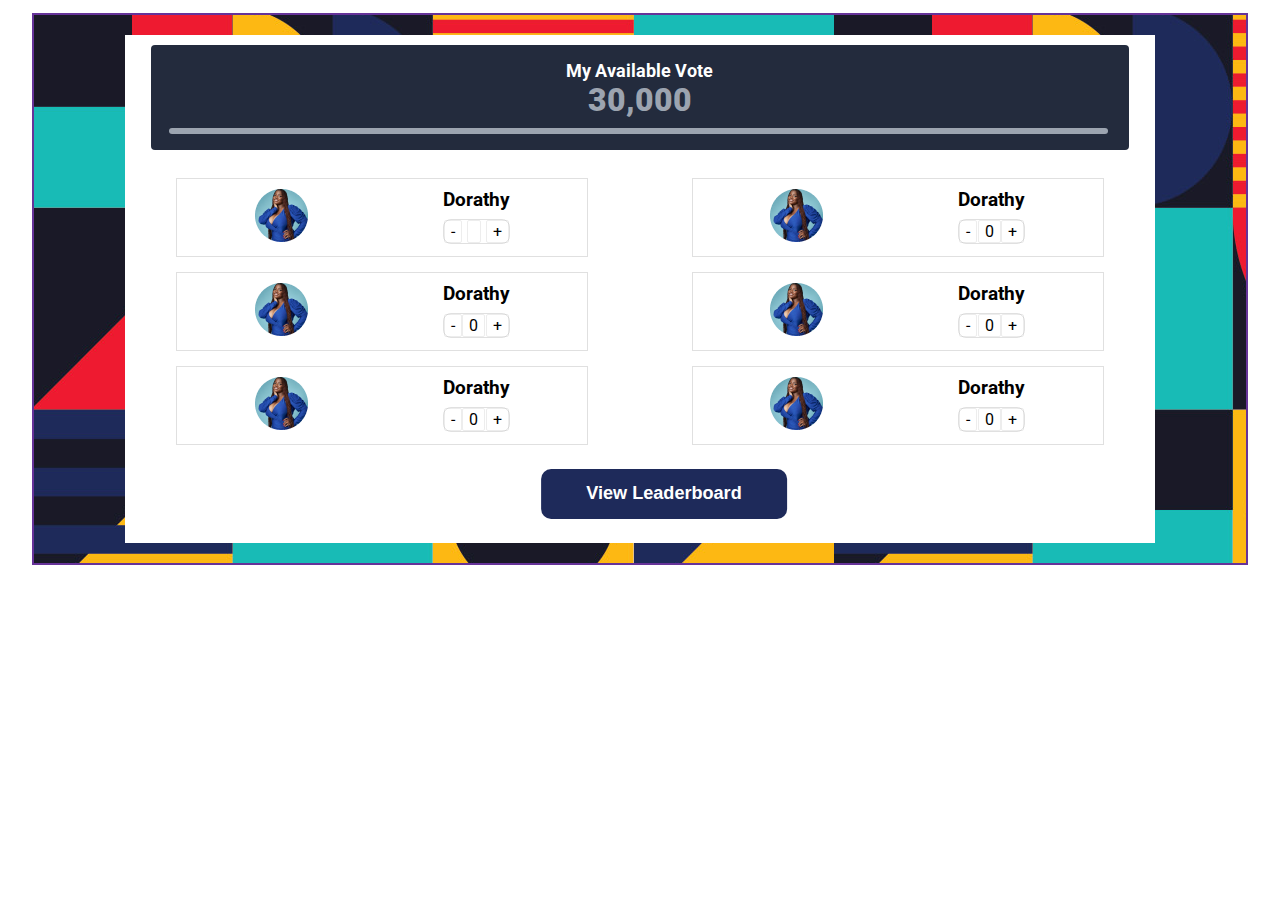
<file: index.html>
<!DOCTYPE html>
<html lang="en">
<head>
    <meta charset="UTF-8">
    <meta http-equiv="X-UA-Compatible" content="IE=edge">
    <meta name="viewport" content="width=device-width, initial-scale=1.0">
    <title>Document</title>
    <link rel="stylesheet" href="style.css">
    <link rel="preconnect" href="https://fonts.googleapis.com">
    <link rel="preconnect" href="https://fonts.gstatic.com" crossorigin>
    <link href="https://fonts.googleapis.com/css2?family=Montserrat:wght@700&family=Open+Sans&family=Roboto:wght@700&display=swap" rel="stylesheet">
</head>
<body>

    <div class="container">

        <div class="content">


            <!-- rectangular section of the first page -->
            <div class="header">
                <h3 class="m-a-v">My Available Vote</h3>
                <div class="total-vote" id="voteTotal">30,000</div>
                <div class="empty"></div>
                <div class="amount-volume" id="volume"></div>

            </div>
            <br>
            <br>
            <!-- END OF RECTANGULAR SECTION -->

            

            <!-- the body of the page -->
            <div class="voting-center">

                <!-- first candidate -->
                <div class="candidate">
                    <div class="img"><img src="./images/Ellipse 1.png" alt="contestant"></div>
                    <div class="contain">
                        <h3 class="candidate-name">Dorathy</h3>
                        <div class="vote-boxes">
                            <div class="reduce" id="decrimentA">-</div>
                            <div class="amount-numb" id="numbA">0</div>
                            <div class="increase" id="incrimentA">+</div>
                        </div>
                    </div>
                </div>

                <!-- second candidate -->
                <div class="candidate">
                    <div class="img"><img src="./images/Ellipse 1.png" alt="contestant"></div>
                    <div class="contain">
                        <h3 class="candidate-name">Dorathy</h3>
                        <div class="vote-boxes">
                            <div class="reduce" id="decrimentB">-</div>
                            <div class="amount-numb" id="numbB">0</div>
                            <div class="increase" id="incrimentB">+</div>
                        </div>
                    </div>
                </div>

                <!-- third candidate -->
                <div class="candidate">
                    <div class="img"><img src="./images/Ellipse 1.png" alt="contestant"></div>
                    <div class="contain">
                        <h3 class="candidate-name">Dorathy</h3>
                        <div class="vote-boxes">
                            <div class="reduce" id="decrimentC">-</div>
                            <div class="amount-numb" id="numbC">0</div>
                            <div class="increase" id="incrimentC">+</div>
                        </div>
                    </div>
                </div>


                <!-- forth candidate -->
                <div class="candidate">
                    <div class="img"><img src="./images/Ellipse 1.png" alt="contestant"></div>
                    <div class="contain">
                        <h3 class="candidate-name">Dorathy</h3>
                        <div class="vote-boxes">
                            <div class="reduce" id="decrimentD">-</div>
                            <div class="amount-numb" id="numbD">0</div>
                            <div class="increase" id="incrimentD">+</div>
                        </div>
                    </div>
                </div>


                <!-- fifty candidate -->
                <div class="candidate">
                    <div class="img"><img src="./images/Ellipse 1.png" alt="contestant"></div>
                    <div class="contain">
                        <h3 class="candidate-name">Dorathy</h3>
                        <div class="vote-boxes">
                            <div class="reduce" id="decrimentE">-</div>
                            <div class="amount-numb" id="numbE">0</div>
                            <div class="increase" id="incrimentE">+</div>
                        </div>
                    </div>
                </div>


                <!-- sixt candidate -->
                <div class="candidate">
                    <div class="img"><img src="./images/Ellipse 1.png" alt="contestant"></div>
                    <div class="contain">
                        <h3 class="candidate-name">Dorathy</h3>
                        <div class="vote-boxes">
                            <div class="reduce" id="decrimentF">-</div>
                            <div class="amount-numb" id="numbF">0</div>
                            <div class="increase" id="incrimentF">+</div>
                        </div>
                    </div>
                </div>




            </div>
            <!-- END OF BODY SECTION -->


            <!-- footer section -->
            <div class="footer">
                <button class="view-ldbtn"><a href="index2.html" >View Leaderboard</a></button>


                <div id="finishVote"></div>
            </div>





        </div>



    </div>
   

    <script src="script.js"></script>
</body>
</html>
</file>
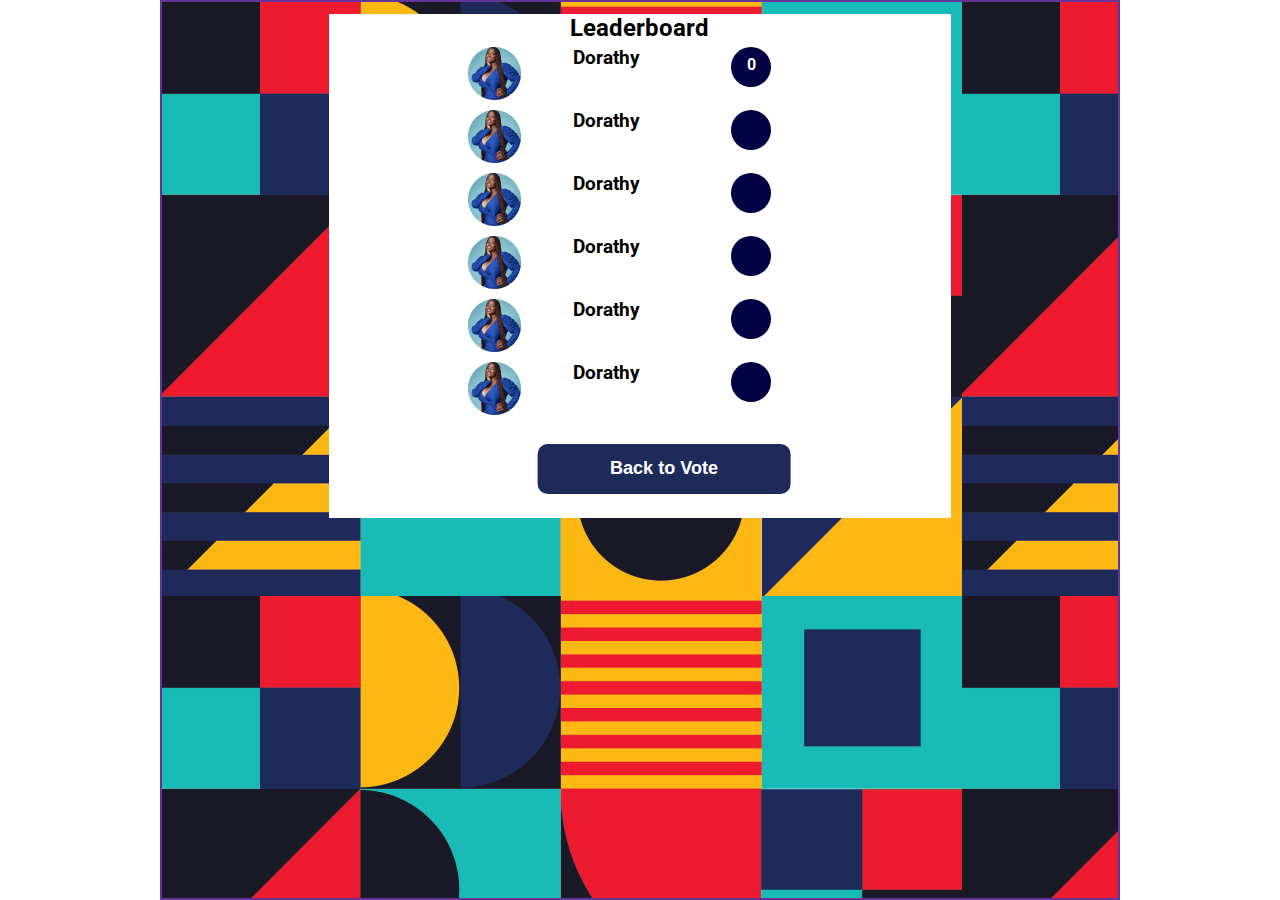
<file: index2.html>
<!DOCTYPE html>
<html lang="en">
<head>
    <meta charset="UTF-8">
    <meta http-equiv="X-UA-Compatible" content="IE=edge">
    <meta name="viewport" content="width=device-width, initial-scale=1.0">
    <title>Leaderboard</title>
    <link rel="stylesheet" href="style2.css">
    <link rel="preconnect" href="https://fonts.googleapis.com">
    <link rel="preconnect" href="https://fonts.gstatic.com" crossorigin>
    <link href="https://fonts.googleapis.com/css2?family=Montserrat:wght@700&family=Open+Sans&family=Roboto:wght@700&display=swap" rel="stylesheet">
</head>
<body>
    <div class="secondContainer">
            <div class="secContent">
                <h2>Leaderboard</h2>
                <div class="bodyContent">
                    <!-- first candidate -->
                    <div class="box">
                        <img src="./images/Ellipse 1.png" alt="candidate picture">
                        <h3>Dorathy</h3>
                        <div class="voteCount" id="voteCountedA">0</div>
                    </div>
            
                    <!-- second candidate -->
                    <div class="box">
                        <img src="./images/Ellipse 1.png" alt="candidate picture">
                        <h3>Dorathy</h3>
                        <div class="voteCount" id="voteCounted"></div>
                    </div>
            
                    <!-- third candidate -->
                    <div class="box">
                        <img src="./images/Ellipse 1.png" alt="candidate picture">
                        <h3>Dorathy</h3>
                        <div class="voteCount" id="voteCounted"></div>
                    </div>
            
                    <!-- forth candidate -->
                    <div class="box">
                        <img src="./images/Ellipse 1.png" alt="candidate picture">
                        <h3>Dorathy</h3>
                        <div class="voteCount" id="voteCounted"></div>
                    </div>
                   
                    <!-- fifty candidate -->
                    <div class="box">
                        <img src="./images/Ellipse 1.png" alt="candidate picture">
                        <h3>Dorathy</h3>
                        <div class="voteCount" id="voteCounted"></div>
                    </div>
                    
                    <!-- sixty candidate -->
                    <div class="box">
                        <img src="./images/Ellipse 1.png" alt="candidate picture">
                        <h3>Dorathy</h3>
                        <div class="voteCount" id="voteCounted"></div>
                    </div>
            </div>

            <button class="leaderboard"><a href="index.html"> Back to Vote</a></button>
    </div> 
    

<script src="scriptB.js"></script>    
</body>
</html>
</file>
<file: style.css>
*{
    padding: 0;
    margin: 0;
    box-sizing: border-box;
}


/* .con{
    display: flex ;
} */
body{
background-color: rgba 0.9, 0.9, 0.9, 1.0;
font-family: 'Roboto', sans-serif;
}

.container{
    border: 2px solid rebeccapurple;
    width: 310px;
    max-width: 100%;
    margin: 0 auto;
    background-image: url(./images/image\ 1.png);
    object-fit: cover;

    position: relative;
    height: auto;
    max-height: 100%;

}

.content{
    background-color: white;
    width: 85%;
    max-width: 100%;
    margin: 20px auto;
    /* position: relative; */
    top: 12px;

}


@media (min-width: 700px) {


    .container{
        width: 95%;
        margin-top: 1%;
    }
}



.header{
    background-color: #232B3D;
    color: white;
    text-align: center;
    padding: 15px;
    width: 95%;
    position: relative;
    top: 10px;
    margin: auto;
    border-radius: 4px;
}
.m-a-v{
    font-size: 18px;
    line-height: 21.09px;
    font-weight: 700;
    font-family: roboto;

}

.total-vote{
    font-family: Roboto;
    font-weight: 900;
    font-size: 2rem;
    /* line-height: 76.17px; */
    color: rgba(240, 248, 255, 0.593);
}

.empty{
    /* content: ''; */
    display: block;
    width: 99%;
    height: 6px;
    /* color:rgba(240, 248, 255, 0.593) ; */
    position: relative;
    background-color: rgba(240, 248, 255, 0.593);
    margin: .6rem .2rem .01rem;
    border-radius: 20px;
}


/* aja and pepe, check out the meaning as you hear it in a song in a radio station */



.amount-volume{
    /* content: ''; */
    display: block;
    position: absolute;
    width: calc(0%);
    height: 6px;
    background-color:  #F7B354;
    ;
    bottom: 15px;
    left: 18px;
    border-radius: 20px;

    /* margin: .6rem .2rem .01rem; */
}

.voting-center{
    display: grid;
    text-align: center;
    row-gap: 15px;
}

@media (min-width:700px) {
    .voting-center{
        grid-template-columns: 1fr 1fr;
    }
}

.candidate{
    display: flex;
    justify-content: space-around;
    padding: 10px;
    width: 80%;
    border:  1px solid rgba(176, 176, 176, 0.393);
    position: relative;
    /* left: 15px; */
    margin: auto;
}

.candidate:hover{
    transition: 100ms ease-out;
    border:  2px solid rgba(176, 176, 176, 0.393);
}

.vote-boxes{
    display: flex;
    justify-content: space-between;
    border: 1px solid rgba(176, 176, 176, 0.393);
    border-radius: 8px;
    margin-top: .5rem;
}

.reduce,
.amount-numb,
.increase{
    border: 0.1px solid rgba(176, 176, 176, 0.233);
    padding: 6px;
    padding-top: 1px;
    padding-bottom: 1px;
    border-radius: 2px;
    
}


.reduce:hover,
.amount-numb:hover,
.increase:hover{
    background-color: rgba(176, 176, 176, 0.233);
    cursor: pointer;
    transition: 300ms ease-in-out;  
}

.view-ldbtn{
    background-color: #1E2A5A;
    text-align: center;
    padding: 0.8em 2.5em;
    border-radius: 10px;
    border-style: none;
    position: relative;
    left: 50%;
    transform: translateX(-50%);
    margin: 1.5rem;
    font-size: 1.13rem;
}

.view-ldbtn:hover{
    background-color: #040d32;
    transition: 0.2s ease-in-out;
}

.view-ldbtn a{
    color: white;
    text-decoration: none;
    font-weight: 700;

}
</file>
<file: style2.css>
*{
    padding: 0;
    margin: 0;
    box-sizing: border-box;
}


body{
    font-family: 'Roboto', sans-serif;
}
   
h2{
    text-align: center;
}



.secondContainer{
    border: 2px solid rebeccapurple;
    width: 310px;
    max-width: 100%;
    margin: 0 auto;
    background-image: url(./images/image\ 1.png);
    object-fit: cover;
    
    position: relative;
    height: 100vh;
    max-height: 100%;
    
}


.secContent{
    background-color: white;
    width: 85%;
    max-width: 100%;
    margin: 0 auto;
    position: relative;
    top: 12px;
    
}

@media (min-width:700px) {
   
    .secondContainer{
        width: 75%;
    }

    .secContent{
        width: 65%;
    }
    /* .bodyContent{
        position: relative;
        display: flex;
        flex-direction: column;
        justify-content: center;
        margin: 0 auto;
        background-color: brown;
    } */

    .box{
        justify-content: space-evenly;
        width: 75%;
        position: relative;
        left: 50%;
        transform: translateX(-50%);
        /* background-color: brown; */
    }
}


.box{
    display: flex;
    /* align-items: center; */
    padding: 5px 10px;
    /* justify-content: center; */
}

.voteCount{
    position: relative;
    margin: 0px 40px;
    width: 40px;
    height: 40px;
    border-radius: 50%;
    padding-top: 0.5rem;
    background-color: rgb(1, 1, 67);
    text-align: center;
    color: white;
    font-weight: bold;
}
  
.leaderboard{
    background-color: #1E2A5A;
    text-align: center;
    padding: 0.8em 4em;
    border-radius: 10px;
    border-style: none;
    position: relative;
    left: 50%;
    transform: translateX(-50%);
    margin: 1.5rem;
    font-size: 1.13rem;
}
.leaderboard:hover{
    background-color: #040d32;
    transition: 0.2s ease-in-out;
    
}

.leaderboard a{
    color: white;
    text-decoration: none;
    font-weight: 700;
}
</file>
